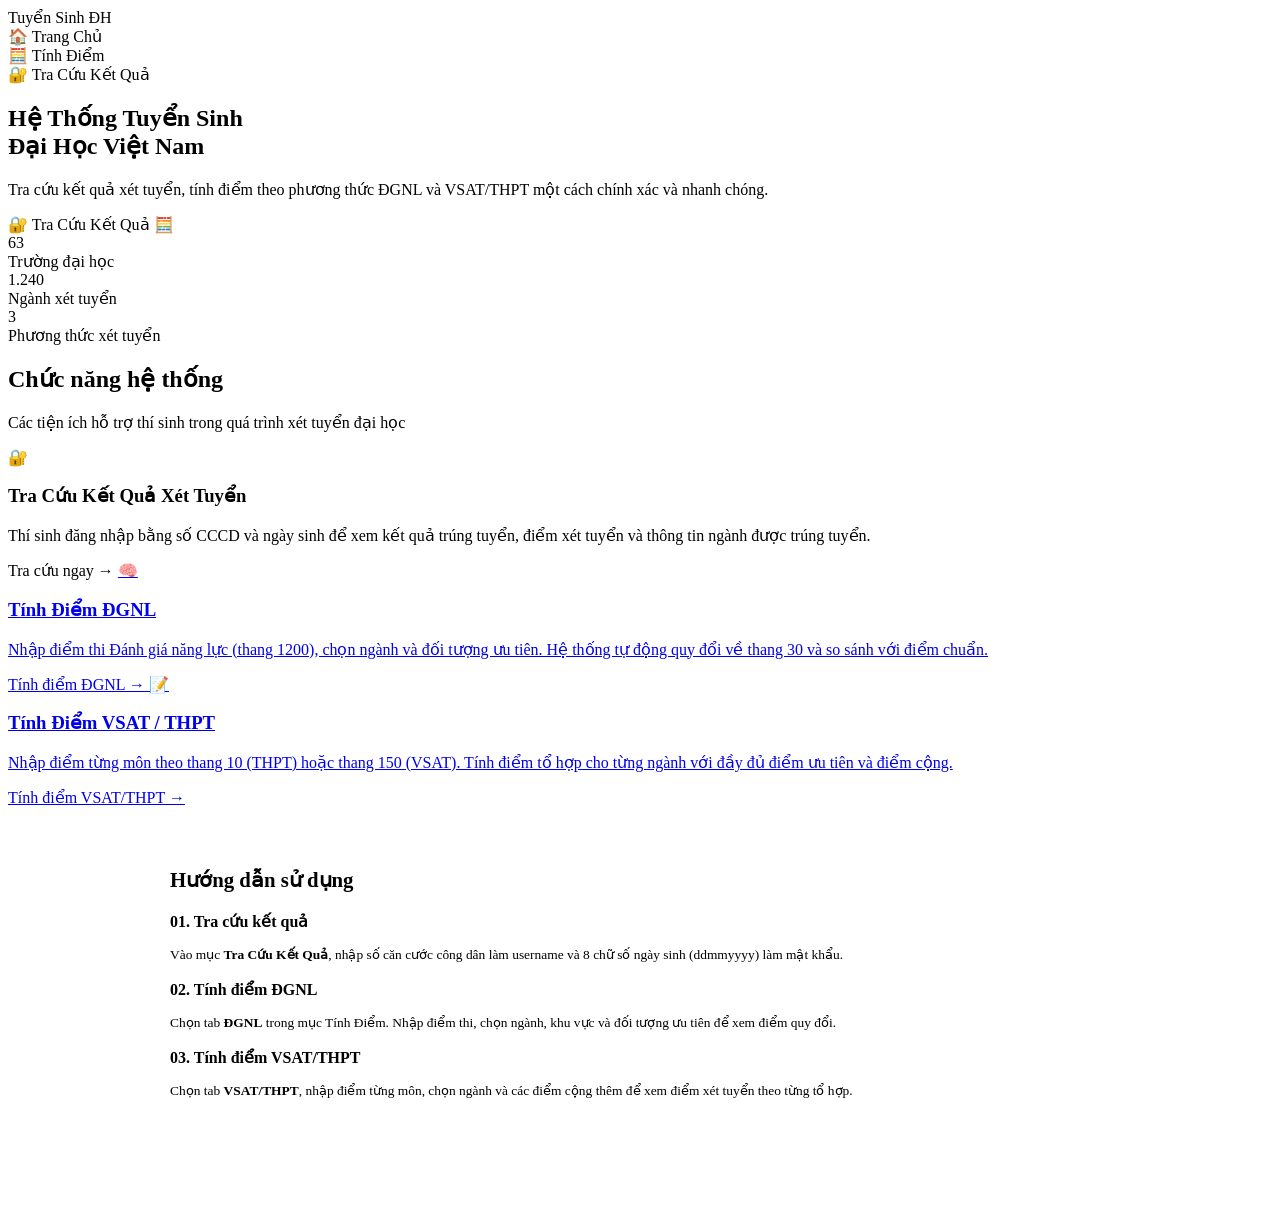
<file: web/target/classes/templates/index.html>
<!DOCTYPE html>
<html lang="vi" xmlns:th="http://www.w3.org/1999/xhtml">
<head>
  <meta charset="UTF-8">
  <meta name="viewport" content="width=device-width, initial-scale=1.0">
  <title>Tuyển Sinh Đại Học – Trang Chủ</title>

  <!-- CSS -->
  <link rel="stylesheet" th:href="@{/css/base.css}">
  <link rel="stylesheet" th:href="@{/css/navbar.css}">
  <link rel="stylesheet" th:href="@{/css/home.css}">
</head>
<body>

<!-- ══════════ NAVBAR ══════════ -->
<nav class="main-nav">
  <div class="nav-inner">
    <a class="nav-logo" th:href="@{/}">Tuyển Sinh <span>ĐH</span></a>
    <div class="nav-tabs">
      <a class="nav-tab active" th:href="@{/}">🏠 Trang Chủ</a>
      <div class="nav-divider"></div>
      <a class="nav-tab" th:href="@{/tinh-diem}">🧮 Tính Điểm</a>
      <div class="nav-divider"></div>
      <a class="nav-tab" th:href="@{/tra-cuu}">🔐 Tra Cứu Kết Quả</a>
    </div>
  </div>
</nav>

<!-- ══════════ HERO ══════════ -->
<section class="hero">
  <div class="hero-inner">
    <h1>Hệ Thống <span>Tuyển Sinh</span><br>Đại Học Việt Nam</h1>
    <p>
      Tra cứu kết quả xét tuyển, tính điểm theo phương thức ĐGNL và VSAT/THPT
      một cách chính xác và nhanh chóng.
    </p>
    <div class="hero-actions">
      <a th:href="@{/tra-cuu}" class="btn btn-primary btn-lg">
        🔐 Tra Cứu Kết Quả
      </a>
      <a th:href="@{/tinh-diem}" class="btn btn-ghost btn-lg"
         style="color:#fff;border-color:rgba(255,255,255,.4)">
        🧮 Tính Điểm Xét Tuyển
      </a>
    </div>
  </div>
</section>

<!-- ══════════ STATS ══════════ -->
<section class="stats-row">
  <div class="stats-inner">
    <div class="stat-item">
      <span class="sv">63</span>
      <div class="sl">Trường đại học</div>
    </div>
    <div class="stat-item">
      <span class="sv">1.240</span>
      <div class="sl">Ngành xét tuyển</div>
    </div>
    <div class="stat-item">
      <span class="sv">3</span>
      <div class="sl">Phương thức xét tuyển</div>
    </div>
  </div>
</section>

<!-- ══════════ FEATURES ══════════ -->
<section class="features">
  <div class="page-header">
    <h2 class="features-title">Chức năng hệ thống</h2>
    <p class="features-sub">
      Các tiện ích hỗ trợ thí sinh trong quá trình xét tuyển đại học
    </p>
  </div>

  <div class="features-grid">

    <!-- Card 1 -->
    <a th:href="@{/tra-cuu}" class="feature-card">
      <span class="fc-icon">🔐</span>
      <h3>Tra Cứu Kết Quả Xét Tuyển</h3>
      <p>
        Thí sinh đăng nhập bằng số CCCD và ngày sinh để xem kết quả
        trúng tuyển, điểm xét tuyển và thông tin ngành được trúng tuyển.
      </p>
      <span class="fc-link">Tra cứu ngay →</span>
    </a>

    <!-- Card 2 -->
    <a href="tinh-diem.html?tab=dgnl" class="feature-card">
      <span class="fc-icon">🧠</span>
      <h3>Tính Điểm ĐGNL</h3>
      <p>
        Nhập điểm thi Đánh giá năng lực (thang 1200), chọn ngành và
        đối tượng ưu tiên. Hệ thống tự động quy đổi về thang 30 và
        so sánh với điểm chuẩn.
      </p>
      <span class="fc-link">Tính điểm ĐGNL →</span>
    </a>

    <!-- Card 3 -->
    <a href="tinh-diem.html?tab=vsat" class="feature-card">
      <span class="fc-icon">📝</span>
      <h3>Tính Điểm VSAT / THPT</h3>
      <p>
        Nhập điểm từng môn theo thang 10 (THPT) hoặc thang 150 (VSAT).
        Tính điểm tổ hợp cho từng ngành với đầy đủ điểm ưu tiên và
        điểm cộng.
      </p>
      <span class="fc-link">Tính điểm VSAT/THPT →</span>
    </a>

  </div>
</section>

<!-- ══════════ HƯỚNG DẪN ══════════ -->
<section style="background:#fff; border-top:1px solid var(--gray-border); padding:2.5rem 1.5rem">
  <div style="max-width:940px;margin:0 auto">
    <h3 style="font-family:'DM Serif Display',serif;font-size:1.3rem;color:var(--navy);margin-bottom:1.25rem">
      Hướng dẫn sử dụng
    </h3>
    <div class="g3">
      <div>
        <div style="font-weight:700;color:var(--blue);margin-bottom:.4rem">
          01. Tra cứu kết quả
        </div>
        <p style="font-size:.84rem;color:var(--muted);line-height:1.65">
          Vào mục <strong>Tra Cứu Kết Quả</strong>, nhập số căn cước công dân
          làm username và 8 chữ số ngày sinh (ddmmyyyy) làm mật khẩu.
        </p>
      </div>
      <div>
        <div style="font-weight:700;color:var(--teal);margin-bottom:.4rem">
          02. Tính điểm ĐGNL
        </div>
        <p style="font-size:.84rem;color:var(--muted);line-height:1.65">
          Chọn tab <strong>ĐGNL</strong> trong mục Tính Điểm. Nhập điểm thi,
          chọn ngành, khu vực và đối tượng ưu tiên để xem điểm quy đổi.
        </p>
      </div>
      <div>
        <div style="font-weight:700;color:var(--green);margin-bottom:.4rem">
          03. Tính điểm VSAT/THPT
        </div>
        <p style="font-size:.84rem;color:var(--muted);line-height:1.65">
          Chọn tab <strong>VSAT/THPT</strong>, nhập điểm từng môn, chọn ngành
          và các điểm cộng thêm để xem điểm xét tuyển theo từng tổ hợp.
        </p>
      </div>
    </div>
  </div>
</section>

<!-- Footer -->
<footer style="background:var(--navy);color:rgba(255,255,255,.5);text-align:center;
               padding:1.25rem;font-size:.8rem">
  © 2024 Hệ thống Tuyển Sinh Đại Học &nbsp;|&nbsp;
  Dữ liệu mang tính tham khảo
</footer>

</body>
</html>
</file>
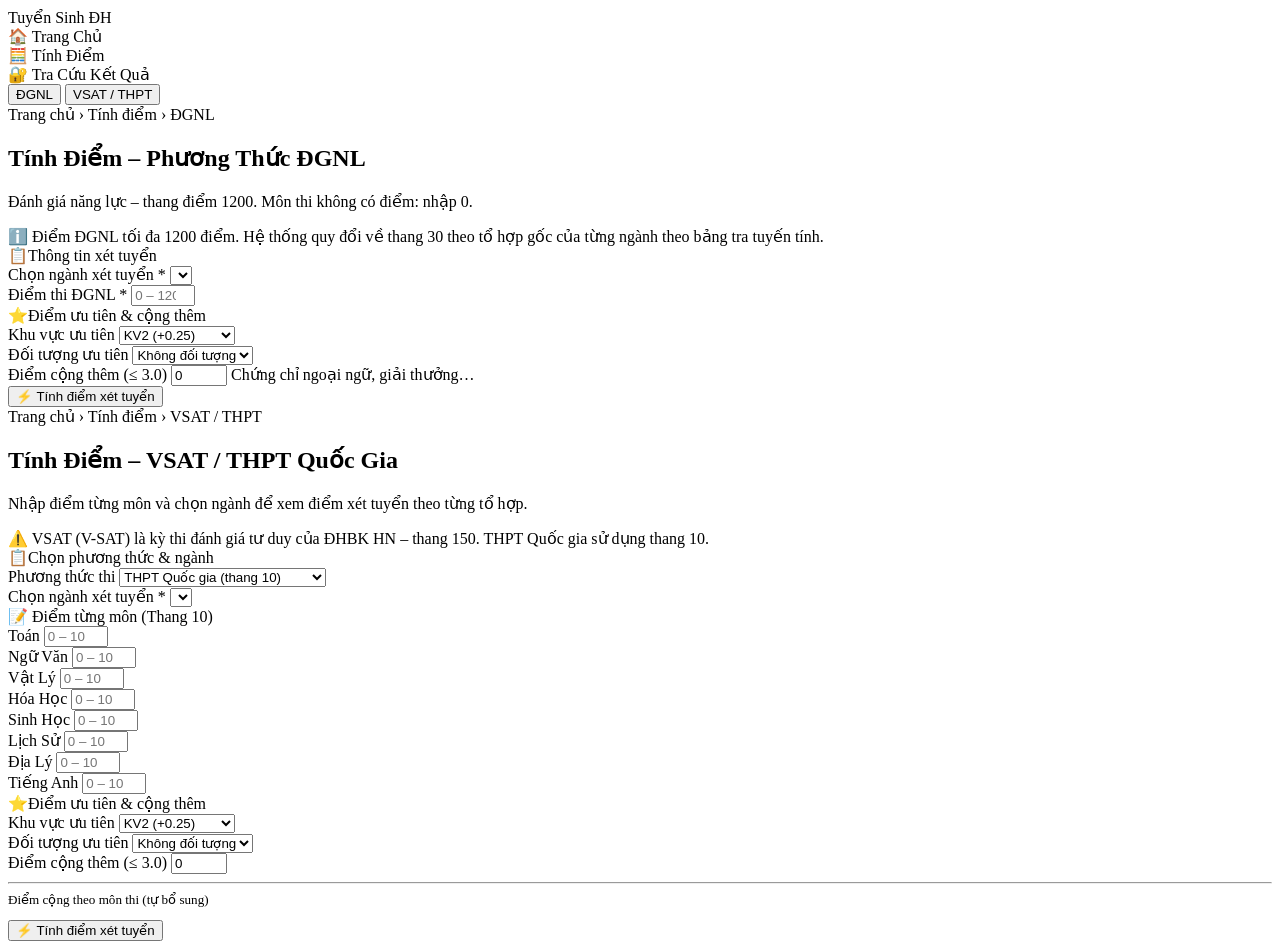
<file: web/target/classes/templates/tinh-diem.html>
<!DOCTYPE html>
<html lang="vi" xmlns:th="http://www.w3.org/1999/xhtml">
<head>
  <meta charset="UTF-8">
  <meta name="viewport" content="width=device-width, initial-scale=1.0">
  <title>Tính Điểm Xét Tuyển – Tuyển Sinh ĐH</title>

  <!-- CSS -->
  <link rel="stylesheet" th:href="@{/css/base.css}">
  <link rel="stylesheet" th:href="@{/css/navbar.css}">
  <link rel="stylesheet" th:href="@{/css/home.css}">
</head>
<body>

<!-- ══════════ NAVBAR ══════════ -->
<nav class="main-nav">
  <div class="nav-inner">
    <a class="nav-logo" th:href="@{/}">Tuyển Sinh <span>ĐH</span></a>
    <div class="nav-tabs">
      <a class="nav-tab" th:href="@{/}">🏠 Trang Chủ</a>
      <div class="nav-divider"></div>
      <a class="nav-tab active" th:href="@{/tinh-diem}">🧮 Tính Điểm</a>
      <div class="nav-divider"></div>
      <a class="nav-tab" th:href="@{/tra-cuu}">🔐 Tra Cứu Kết Quả</a>
    </div>
    <!-- Sub-tabs -->
    <div class="nav-sub">
      <button class="nav-sub-tab active" id="sub-btn-dgnl"
              onclick="switchTab('dgnl')">ĐGNL</button>
      <button class="nav-sub-tab" id="sub-btn-vsat"
              onclick="switchTab('vsat')">VSAT / THPT</button>
    </div>
  </div>
</nav>

<!-- ══════════ PANEL: ĐGNL ══════════ -->
<div id="panel-dgnl" class="calc-panel active">
  <div class="container">

    <!-- Breadcrumb -->
    <nav class="breadcrumb">
      <a th:href="@{/}">Trang chủ</a>
      <span class="sep">›</span>
      <a th:href="@{/tinh-diem}">Tính điểm</a>
      <span class="sep">›</span>
      <span>ĐGNL</span>
    </nav>

    <div class="page-header">
      <h2>Tính Điểm – Phương Thức ĐGNL</h2>
      <p>Đánh giá năng lực – thang điểm 1200. Môn thi không có điểm: nhập 0.</p>
    </div>

    <div class="alert alert-info">
      ℹ️ Điểm ĐGNL tối đa 1200 điểm. Hệ thống quy đổi về thang 30
      theo tổ hợp gốc của từng ngành theo bảng tra tuyến tính.
    </div>

    <!-- Thông tin xét tuyển -->
    <div class="card">
      <div class="card-title">
        <span class="ico ico-blue">📋</span>Thông tin xét tuyển
      </div>
      <div class="g2">
        <div class="field">
          <label>Chọn ngành xét tuyển <span class="req">*</span></label>
          <select id="dgnl-nganh" onchange="dgnlCalc()">
            <!-- populated by JS -->
          </select>
        </div>
        <div class="field">
          <label>Điểm thi ĐGNL <span class="req">*</span></label>
          <input type="number" id="dgnl-diem"
                 placeholder="0 – 1200" min="0" max="1200"
                 oninput="dgnlCalc()">
        </div>
      </div>
    </div>

    <!-- Ưu tiên & điểm cộng -->
    <div class="card">
      <div class="card-title">
        <span class="ico ico-teal">⭐</span>Điểm ưu tiên &amp; cộng thêm
      </div>
      <div class="g3">
        <div class="field">
          <label>Khu vực ưu tiên</label>
          <select id="dgnl-kvut" onchange="dgnlCalc()">
            <option value="0.75">KV1 (+0.75)</option>
            <option value="0.5" >KV2-NT (+0.50)</option>
            <option value="0.25" selected>KV2 (+0.25)</option>
            <option value="0"  >KV3 (không)</option>
          </select>
        </div>
        <div class="field">
          <label>Đối tượng ưu tiên</label>
          <select id="dgnl-dtut" onchange="dgnlCalc()">
            <option value="0" selected>Không đối tượng</option>
            <option value="2">ĐT 1 (+2.0)</option>
            <option value="1">ĐT 2 (+1.0)</option>
            <option value="0.5">ĐT 3 (+0.5)</option>
          </select>
        </div>
        <div class="field">
          <label>Điểm cộng thêm (≤ 3.0)</label>
          <input type="number" id="dgnl-cong"
                 placeholder="VD: 2.0" min="0" max="3" step="0.5" value="0"
                 oninput="dgnlCalc()">
          <span class="hint">Chứng chỉ ngoại ngữ, giải thưởng…</span>
        </div>
      </div>
    </div>

    <button class="btn btn-primary btn-block"
            onclick="dgnlCalc(true)">
      ⚡ Tính điểm xét tuyển
    </button>

    <!-- Kết quả -->
    <div id="dgnl-result-area" class="result-area" style="display:none"></div>

  </div>
</div><!-- /panel-dgnl -->


<!-- ══════════ PANEL: VSAT / THPT ══════════ -->
<div id="panel-vsat" class="calc-panel">
  <div class="container">

    <!-- Breadcrumb -->
    <nav class="breadcrumb">
      <a th:href="@{/}">Trang chủ</a>
      <span class="sep">›</span>
      <a th:href="@{/tinh-diem}">Tính điểm</a>
      <span class="sep">›</span>
      <span>VSAT / THPT</span>
    </nav>

    <div class="page-header">
      <h2>Tính Điểm – VSAT / THPT Quốc Gia</h2>
      <p>Nhập điểm từng môn và chọn ngành để xem điểm xét tuyển theo từng tổ hợp.</p>
    </div>

    <div class="info-note">
      ⚠️ VSAT (V-SAT) là kỳ thi đánh giá tư duy của ĐHBK HN – thang 150.
      THPT Quốc gia sử dụng thang 10.
    </div>

    <!-- Phương thức & ngành -->
    <div class="card">
      <div class="card-title">
        <span class="ico ico-blue">📋</span>Chọn phương thức &amp; ngành
      </div>
      <div class="g2">
        <div class="field">
          <label>Phương thức thi</label>
          <select id="vsat-method" onchange="vsatMethodChange()">
            <option value="thpt">THPT Quốc gia (thang 10)</option>
            <option value="vsat">V-SAT – ĐHBK HN (thang 150)</option>
          </select>
        </div>
        <div class="field">
          <label>Chọn ngành xét tuyển <span class="req">*</span></label>
          <select id="vsat-nganh" onchange="vsatCalc()">
            <!-- populated by JS -->
          </select>
        </div>
      </div>
    </div>

    <!-- Điểm từng môn -->
    <div class="card" id="card-mon">
      <div class="card-title">
        <span class="ico ico-teal">📝</span>
        Điểm từng môn
        <span id="thang-label">(Thang 10)</span>
      </div>
      <div class="g4">
        <div class="field">
          <label>Toán</label>
          <input type="number" id="m-toan" placeholder="0 – 10"
                 min="0" max="10" step="0.1" oninput="vsatCalc()">
        </div>
        <div class="field">
          <label>Ngữ Văn</label>
          <input type="number" id="m-van" placeholder="0 – 10"
                 min="0" max="10" step="0.1" oninput="vsatCalc()">
        </div>
        <div class="field">
          <label>Vật Lý</label>
          <input type="number" id="m-ly" placeholder="0 – 10"
                 min="0" max="10" step="0.1" oninput="vsatCalc()">
        </div>
        <div class="field">
          <label>Hóa Học</label>
          <input type="number" id="m-hoa" placeholder="0 – 10"
                 min="0" max="10" step="0.1" oninput="vsatCalc()">
        </div>
        <div class="field">
          <label>Sinh Học</label>
          <input type="number" id="m-sinh" placeholder="0 – 10"
                 min="0" max="10" step="0.1" oninput="vsatCalc()">
        </div>
        <div class="field">
          <label>Lịch Sử</label>
          <input type="number" id="m-su" placeholder="0 – 10"
                 min="0" max="10" step="0.1" oninput="vsatCalc()">
        </div>
        <div class="field">
          <label>Địa Lý</label>
          <input type="number" id="m-dia" placeholder="0 – 10"
                 min="0" max="10" step="0.1" oninput="vsatCalc()">
        </div>
        <div class="field">
          <label>Tiếng Anh</label>
          <input type="number" id="m-anh" placeholder="0 – 10"
                 min="0" max="10" step="0.1" oninput="vsatCalc()">
        </div>
      </div>

      <!-- Tiếng Anh quy đổi (VSAT / chứng chỉ) -->
      <div id="anh-qd-wrap" style="display:none; margin-top:.75rem">
        <div class="field" style="max-width:300px">
          <label>Điểm Tiếng Anh quy đổi (thay thế)</label>
          <input type="number" id="m-anh-qd"
                 placeholder="VD: 9.0" min="0" max="10" step="0.1"
                 oninput="vsatCalc()">
          <span class="hint">
            IELTS / TOEFL quy đổi sang thang 10 – ghi đè điểm thi Tiếng Anh
          </span>
        </div>
      </div>
    </div>

    <!-- Ưu tiên & điểm cộng -->
    <div class="card">
      <div class="card-title">
        <span class="ico ico-green">⭐</span>Điểm ưu tiên &amp; cộng thêm
      </div>
      <div class="g3">
        <div class="field">
          <label>Khu vực ưu tiên</label>
          <select id="vsat-kvut" onchange="vsatCalc()">
            <option value="0.75">KV1 (+0.75)</option>
            <option value="0.5" >KV2-NT (+0.50)</option>
            <option value="0.25" selected>KV2 (+0.25)</option>
            <option value="0"  >KV3 (không)</option>
          </select>
        </div>
        <div class="field">
          <label>Đối tượng ưu tiên</label>
          <select id="vsat-dtut" onchange="vsatCalc()">
            <option value="0" selected>Không đối tượng</option>
            <option value="2">ĐT 1 (+2.0)</option>
            <option value="1">ĐT 2 (+1.0)</option>
            <option value="0.5">ĐT 3 (+0.5)</option>
          </select>
        </div>
        <div class="field">
          <label>Điểm cộng thêm (≤ 3.0)</label>
          <input type="number" id="vsat-cong"
                 placeholder="VD: 1.5" min="0" max="3" step="0.5" value="0"
                 oninput="vsatCalc()">
        </div>
      </div>

      <hr class="divider">

      <!-- Điểm cộng theo môn -->
      <div class="card-title" style="font-size:.82rem;margin-bottom:.75rem">
        Điểm cộng theo môn thi (tự bổ sung)
      </div>
      <div class="g4" id="bonus-fields">
        <!-- populated by buildBonusFields() in calc-vsat.js -->
      </div>
    </div>

    <button class="btn btn-teal btn-block"
            onclick="vsatCalc(true)">
      ⚡ Tính điểm xét tuyển
    </button>

    <!-- Kết quả -->
    <div id="vsat-result-area" class="result-area" style="display:none"></div>

  </div>
</div><!-- /panel-vsat -->


<!-- ══════════ SCRIPTS ══════════ -->
<script th:src="@{/js/data.js}"></script>
<script th:src="@{/js/calc-dgnl.js}"></script>
<script th:src="@{/js/calc-vsat.js}"></script>
<script>
/* ── Tab switching ── */
function switchTab(tab) {
  ['dgnl', 'vsat'].forEach(t => {
    document.getElementById('panel-' + t).classList.toggle('active', t === tab);
    document.getElementById('sub-btn-' + t).classList.toggle('active', t === tab);
  });
}

/* ── Init on load ── */
document.addEventListener('DOMContentLoaded', () => {
  /* Populate selects */
  populateNganhSelect('dgnl-nganh');
  populateNganhSelect('vsat-nganh');

  /* Bonus fields (VSAT/THPT) */
  buildBonusFields();

  /* Read ?tab= param to auto-switch */
  const params = new URLSearchParams(window.location.search);
  const tab = params.get('tab');
  if (tab === 'vsat') switchTab('vsat');
});
</script>

</body>
</html>
</file>
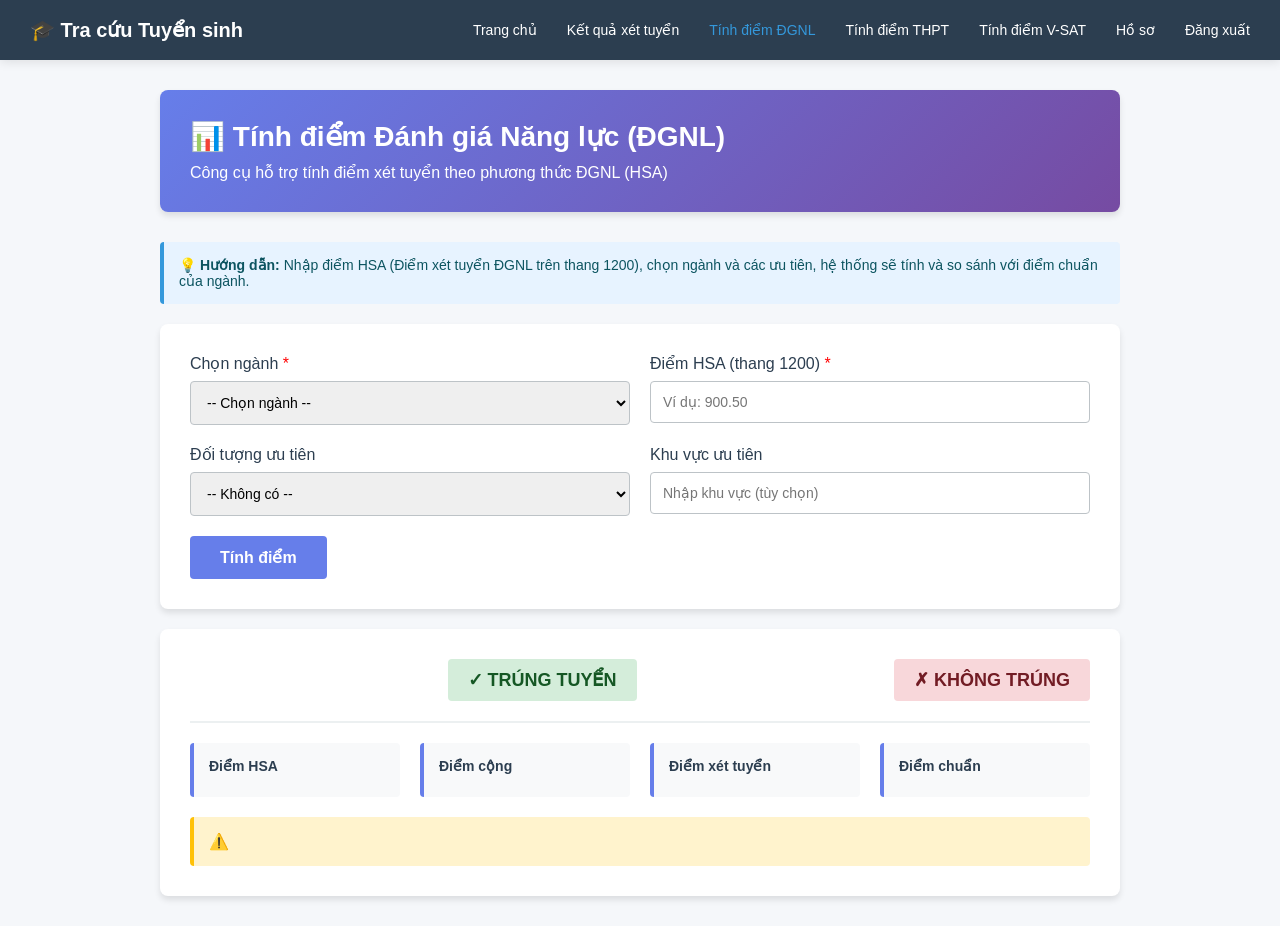
<file: web/src/main/resources/templates/calc-dgnl.html>
<!doctype html>
<html xmlns:th="http://www.thymeleaf.org" lang="vi">
  <head>
    <meta charset="UTF-8" />
    <meta name="viewport" content="width=device-width, initial-scale=1.0" />
    <title>Tính điểm ĐGNL - Tra cứu Tuyển sinh</title>
    <style>
      * {
        margin: 0;
        padding: 0;
        box-sizing: border-box;
      }

      body {
        font-family: "Segoe UI", Tahoma, Geneva, Verdana, sans-serif;
        background: #f5f7fa;
      }

      nav {
        background-color: #2c3e50;
        padding: 0 30px;
        display: flex;
        justify-content: space-between;
        align-items: center;
        height: 60px;
        box-shadow: 0 2px 10px rgba(0, 0, 0, 0.1);
      }

      nav .logo {
        color: white;
        font-size: 20px;
        font-weight: bold;
      }

      nav ul {
        list-style: none;
        display: flex;
        gap: 30px;
      }

      nav a {
        color: white;
        text-decoration: none;
        font-size: 14px;
        transition: color 0.3s;
      }

      nav a:hover {
        color: #3498db;
      }

      .container {
        max-width: 1000px;
        margin: 30px auto;
        padding: 0 20px;
      }

      .page-header {
        background: linear-gradient(135deg, #667eea 0%, #764ba2 100%);
        color: white;
        padding: 30px;
        border-radius: 8px;
        margin-bottom: 30px;
        box-shadow: 0 4px 6px rgba(0, 0, 0, 0.1);
      }

      .page-header h1 {
        font-size: 28px;
        margin-bottom: 10px;
      }

      .form-card {
        background: white;
        padding: 30px;
        border-radius: 8px;
        box-shadow: 0 4px 6px rgba(0, 0, 0, 0.1);
        margin-bottom: 20px;
      }

      .form-group {
        margin-bottom: 20px;
      }

      label {
        display: block;
        margin-bottom: 8px;
        color: #2c3e50;
        font-weight: 500;
      }

      input,
      select {
        width: 100%;
        padding: 12px;
        border: 1px solid #bdc3c7;
        border-radius: 4px;
        font-size: 14px;
      }

      input:focus,
      select:focus {
        outline: none;
        border-color: #667eea;
        box-shadow: 0 0 0 3px rgba(102, 126, 234, 0.1);
      }

      .form-grid {
        display: grid;
        grid-template-columns: 1fr 1fr;
        gap: 20px;
      }

      .btn {
        padding: 12px 30px;
        background-color: #667eea;
        color: white;
        border: none;
        border-radius: 4px;
        font-size: 16px;
        font-weight: bold;
        cursor: pointer;
        transition: background-color 0.3s;
      }

      .btn:hover {
        background-color: #5568d3;
      }

      .result-card {
        background: white;
        padding: 30px;
        border-radius: 8px;
        box-shadow: 0 4px 6px rgba(0, 0, 0, 0.1);
        margin-top: 20px;
      }

      .result-header {
        display: flex;
        justify-content: space-between;
        align-items: center;
        margin-bottom: 20px;
        padding-bottom: 20px;
        border-bottom: 2px solid #ecf0f1;
      }

      .result-header h2 {
        color: #2c3e50;
        font-size: 20px;
      }

      .result-status {
        font-size: 18px;
        font-weight: bold;
        padding: 10px 20px;
        border-radius: 4px;
      }

      .status-pass {
        background-color: #d4edda;
        color: #155724;
      }

      .status-fail {
        background-color: #f8d7da;
        color: #721c24;
      }

      .result-grid {
        display: grid;
        grid-template-columns: repeat(auto-fit, minmax(200px, 1fr));
        gap: 20px;
      }

      .result-item {
        padding: 15px;
        background: #f8f9fa;
        border-left: 4px solid #667eea;
        border-radius: 4px;
      }

      .result-item strong {
        display: block;
        color: #2c3e50;
        margin-bottom: 8px;
        font-size: 14px;
      }

      .result-item .value {
        font-size: 24px;
        color: #667eea;
        font-weight: bold;
      }

      .info-box {
        background-color: #e7f3ff;
        border-left: 4px solid #3498db;
        padding: 15px;
        border-radius: 4px;
        margin-bottom: 20px;
        color: #0c5460;
        font-size: 14px;
      }
    </style>
  </head>
  <body>
    <nav>
      <div class="logo">🎓 Tra cứu Tuyển sinh</div>
      <ul>
        <li><a th:href="@{/home}">Trang chủ</a></li>
        <li><a th:href="@{/result}">Kết quả xét tuyển</a></li>
        <li><a href="#" style="color: #3498db">Tính điểm ĐGNL</a></li>
        <li><a th:href="@{/diem/calc-thpt}">Tính điểm THPT</a></li>
        <li><a th:href="@{/diem/calc-vsat}">Tính điểm V-SAT</a></li>
        <li><a th:href="@{/home/profile}">Hồ sơ</a></li>
        <li><a th:href="@{/logout}">Đăng xuất</a></li>
      </ul>
    </nav>

    <div class="container">
      <div class="page-header">
        <h1>📊 Tính điểm Đánh giá Năng lực (ĐGNL)</h1>
        <p>Công cụ hỗ trợ tính điểm xét tuyển theo phương thức ĐGNL (HSA)</p>
      </div>

      <div class="info-box">
        💡 <strong>Hướng dẫn:</strong> Nhập điểm HSA (Điểm xét tuyển ĐGNL trên
        thang 1200), chọn ngành và các ưu tiên, hệ thống sẽ tính và so sánh với
        điểm chuẩn của ngành.
      </div>

      <form th:action="@{/diem/calc-dgnl}" method="post" class="form-card">
        <div class="form-grid">
          <div class="form-group">
            <label for="maNganh"
              >Chọn ngành <span style="color: red">*</span></label
            >
            <select id="maNganh" name="maNganh" required>
              <option value="">-- Chọn ngành --</option>
              <option
                th:each="nganh : ${nganhs}"
                th:value="${nganh.maNganh}"
                th:text="${nganh.maNganh} + ' - ' + ${nganh.tenNganh}"
              ></option>
            </select>
          </div>

          <div class="form-group">
            <label for="diemHSA"
              >Điểm HSA (thang 1200) <span style="color: red">*</span></label
            >
            <input
              type="number"
              id="diemHSA"
              name="diemHSA"
              min="0"
              max="1200"
              step="0.01"
              required
              placeholder="Ví dụ: 900.50"
            />
          </div>
        </div>

        <div class="form-grid">
          <div class="form-group">
            <label for="doiTuong">Đối tượng ưu tiên</label>
            <select id="doiTuong" name="doiTuong">
              <option value="">-- Không có --</option>
              <option value="KV1">Khu vực 1</option>
              <option value="KV2">Khu vực 2</option>
              <option value="KV3">Khu vực 3</option>
            </select>
          </div>

          <div class="form-group">
            <label for="khuVuc">Khu vực ưu tiên</label>
            <input
              type="text"
              id="khuVuc"
              name="khuVuc"
              placeholder="Nhập khu vực (tùy chọn)"
            />
          </div>
        </div>

        <button type="submit" class="btn">Tính điểm</button>
      </form>

      <div th:if="${result}" class="result-card">
        <div class="result-header">
          <div>
            <h2 th:text="${result.tenNganh}"></h2>
            <p
              style="color: #7f8c8d; margin-top: 5px"
              th:text="'Mã ngành: ' + ${result.maNganh}"
            ></p>
          </div>
          <div
            th:if="${result.ketQua == 'Đạt'}"
            class="result-status status-pass"
          >
            ✓ TRÚNG TUYỂN
          </div>
          <div
            th:if="${result.ketQua == 'Không đạt'}"
            class="result-status status-fail"
          >
            ✗ KHÔNG TRÚNG
          </div>
        </div>

        <div class="result-grid">
          <div class="result-item">
            <strong>Điểm HSA</strong>
            <div
              class="value"
              th:text="${#numbers.formatDecimal(result.diemVsat, 1, 2)}"
            ></div>
          </div>

          <div class="result-item">
            <strong>Điểm cộng</strong>
            <div class="value" th:text="'0.00'"></div>
          </div>

          <div class="result-item">
            <strong>Điểm xét tuyển</strong>
            <div
              class="value"
              th:text="${#numbers.formatDecimal(result.diemXetTuyen, 1, 2)}"
            ></div>
          </div>

          <div class="result-item">
            <strong>Điểm chuẩn</strong>
            <div
              class="value"
              th:text="${#numbers.formatDecimal(result.diemChuanNganh, 1, 2)}"
            ></div>
          </div>
        </div>

        <div
          th:if="${result.ghiChu}"
          style="
            margin-top: 20px;
            padding: 15px;
            background: #fff3cd;
            border-left: 4px solid #ffc107;
            border-radius: 4px;
            color: #856404;
          "
        >
          ⚠️ <span th:text="${result.ghiChu}"></span>
        </div>
      </div>
    </div>
  </body>
</html>
</file>
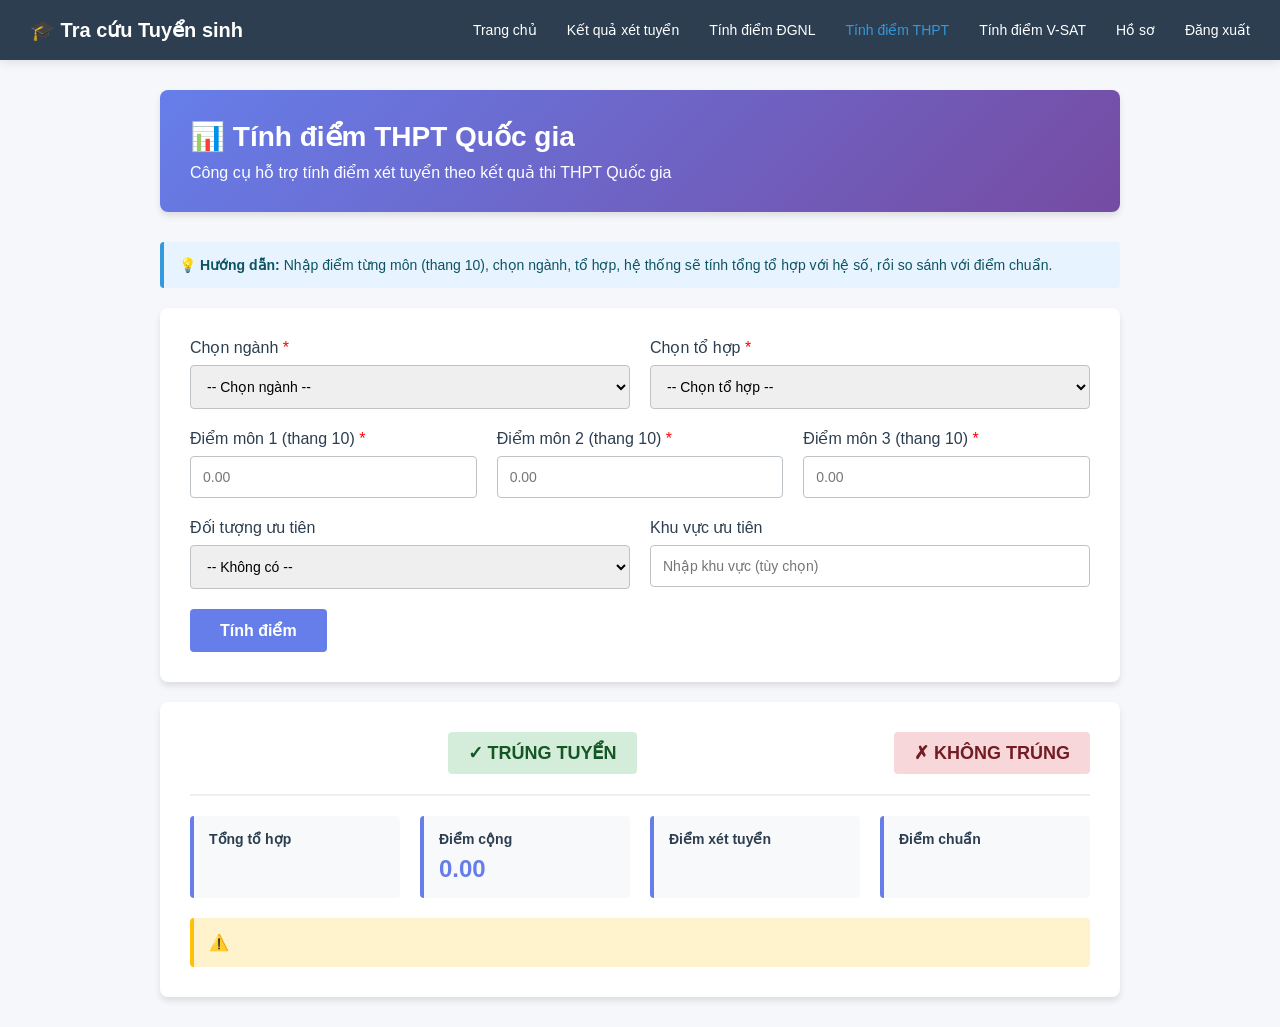
<file: web/src/main/resources/templates/calc-thpt.html>
<!doctype html>
<html xmlns:th="http://www.thymeleaf.org" lang="vi">
  <head>
    <meta charset="UTF-8" />
    <meta name="viewport" content="width=device-width, initial-scale=1.0" />
    <title>Tính điểm THPT - Tra cứu Tuyển sinh</title>
    <style>
      * {
        margin: 0;
        padding: 0;
        box-sizing: border-box;
      }

      body {
        font-family: "Segoe UI", Tahoma, Geneva, Verdana, sans-serif;
        background: #f5f7fa;
      }

      nav {
        background-color: #2c3e50;
        padding: 0 30px;
        display: flex;
        justify-content: space-between;
        align-items: center;
        height: 60px;
        box-shadow: 0 2px 10px rgba(0, 0, 0, 0.1);
      }

      nav .logo {
        color: white;
        font-size: 20px;
        font-weight: bold;
      }

      nav ul {
        list-style: none;
        display: flex;
        gap: 30px;
      }

      nav a {
        color: white;
        text-decoration: none;
        font-size: 14px;
        transition: color 0.3s;
      }

      nav a:hover {
        color: #3498db;
      }

      .container {
        max-width: 1000px;
        margin: 30px auto;
        padding: 0 20px;
      }

      .page-header {
        background: linear-gradient(135deg, #667eea 0%, #764ba2 100%);
        color: white;
        padding: 30px;
        border-radius: 8px;
        margin-bottom: 30px;
        box-shadow: 0 4px 6px rgba(0, 0, 0, 0.1);
      }

      .page-header h1 {
        font-size: 28px;
        margin-bottom: 10px;
      }

      .form-card {
        background: white;
        padding: 30px;
        border-radius: 8px;
        box-shadow: 0 4px 6px rgba(0, 0, 0, 0.1);
        margin-bottom: 20px;
      }

      .form-group {
        margin-bottom: 20px;
      }

      label {
        display: block;
        margin-bottom: 8px;
        color: #2c3e50;
        font-weight: 500;
      }

      input,
      select {
        width: 100%;
        padding: 12px;
        border: 1px solid #bdc3c7;
        border-radius: 4px;
        font-size: 14px;
      }

      input:focus,
      select:focus {
        outline: none;
        border-color: #667eea;
        box-shadow: 0 0 0 3px rgba(102, 126, 234, 0.1);
      }

      .form-grid {
        display: grid;
        grid-template-columns: 1fr 1fr;
        gap: 20px;
      }

      .form-grid-3 {
        display: grid;
        grid-template-columns: 1fr 1fr 1fr;
        gap: 20px;
      }

      .btn {
        padding: 12px 30px;
        background-color: #667eea;
        color: white;
        border: none;
        border-radius: 4px;
        font-size: 16px;
        font-weight: bold;
        cursor: pointer;
        transition: background-color 0.3s;
      }

      .btn:hover {
        background-color: #5568d3;
      }

      .result-card {
        background: white;
        padding: 30px;
        border-radius: 8px;
        box-shadow: 0 4px 6px rgba(0, 0, 0, 0.1);
        margin-top: 20px;
      }

      .result-header {
        display: flex;
        justify-content: space-between;
        align-items: center;
        margin-bottom: 20px;
        padding-bottom: 20px;
        border-bottom: 2px solid #ecf0f1;
      }

      .result-header h2 {
        color: #2c3e50;
        font-size: 20px;
      }

      .result-status {
        font-size: 18px;
        font-weight: bold;
        padding: 10px 20px;
        border-radius: 4px;
      }

      .status-pass {
        background-color: #d4edda;
        color: #155724;
      }

      .status-fail {
        background-color: #f8d7da;
        color: #721c24;
      }

      .result-grid {
        display: grid;
        grid-template-columns: repeat(auto-fit, minmax(200px, 1fr));
        gap: 20px;
      }

      .result-item {
        padding: 15px;
        background: #f8f9fa;
        border-left: 4px solid #667eea;
        border-radius: 4px;
      }

      .result-item strong {
        display: block;
        color: #2c3e50;
        margin-bottom: 8px;
        font-size: 14px;
      }

      .result-item .value {
        font-size: 24px;
        color: #667eea;
        font-weight: bold;
      }

      .info-box {
        background-color: #e7f3ff;
        border-left: 4px solid #3498db;
        padding: 15px;
        border-radius: 4px;
        margin-bottom: 20px;
        color: #0c5460;
        font-size: 14px;
      }
    </style>
  </head>
  <body>
    <nav>
      <div class="logo">🎓 Tra cứu Tuyển sinh</div>
      <ul>
        <li><a th:href="@{/home}">Trang chủ</a></li>
        <li><a th:href="@{/result}">Kết quả xét tuyển</a></li>
        <li><a th:href="@{/diem/calc-dgnl}">Tính điểm ĐGNL</a></li>
        <li><a href="#" style="color: #3498db">Tính điểm THPT</a></li>
        <li><a th:href="@{/diem/calc-vsat}">Tính điểm V-SAT</a></li>
        <li><a th:href="@{/home/profile}">Hồ sơ</a></li>
        <li><a th:href="@{/logout}">Đăng xuất</a></li>
      </ul>
    </nav>

    <div class="container">
      <div class="page-header">
        <h1>📊 Tính điểm THPT Quốc gia</h1>
        <p>Công cụ hỗ trợ tính điểm xét tuyển theo kết quả thi THPT Quốc gia</p>
      </div>

      <div class="info-box">
        💡 <strong>Hướng dẫn:</strong> Nhập điểm từng môn (thang 10), chọn
        ngành, tổ hợp, hệ thống sẽ tính tổng tổ hợp với hệ số, rồi so sánh với
        điểm chuẩn.
      </div>

      <form th:action="@{/diem/calc-thpt}" method="post" class="form-card">
        <div class="form-grid">
          <div class="form-group">
            <label for="maNganh"
              >Chọn ngành <span style="color: red">*</span></label
            >
            <select id="maNganh" name="maNganh" required>
              <option value="">-- Chọn ngành --</option>
              <option
                th:each="nganh : ${nganhs}"
                th:value="${nganh.maNganh}"
                th:text="${nganh.maNganh} + ' - ' + ${nganh.tenNganh}"
              ></option>
            </select>
          </div>

          <div class="form-group">
            <label for="maToHop"
              >Chọn tổ hợp <span style="color: red">*</span></label
            >
            <select id="maToHop" name="maToHop" required>
              <option value="">-- Chọn tổ hợp --</option>
              <option
                th:each="toHop : ${toHops}"
                th:value="${toHop.maToHop}"
                th:text="${toHop.maToHop} + ' - ' + ${toHop.tenToHop}"
              ></option>
            </select>
          </div>
        </div>

        <div class="form-grid-3">
          <div class="form-group">
            <label for="diemMon1"
              >Điểm môn 1 (thang 10) <span style="color: red">*</span></label
            >
            <input
              type="number"
              id="diemMon1"
              name="diemMon1"
              min="0"
              max="10"
              step="0.01"
              required
              placeholder="0.00"
            />
          </div>

          <div class="form-group">
            <label for="diemMon2"
              >Điểm môn 2 (thang 10) <span style="color: red">*</span></label
            >
            <input
              type="number"
              id="diemMon2"
              name="diemMon2"
              min="0"
              max="10"
              step="0.01"
              required
              placeholder="0.00"
            />
          </div>

          <div class="form-group">
            <label for="diemMon3"
              >Điểm môn 3 (thang 10) <span style="color: red">*</span></label
            >
            <input
              type="number"
              id="diemMon3"
              name="diemMon3"
              min="0"
              max="10"
              step="0.01"
              required
              placeholder="0.00"
            />
          </div>
        </div>

        <div class="form-grid">
          <div class="form-group">
            <label for="doiTuong">Đối tượng ưu tiên</label>
            <select id="doiTuong" name="doiTuong">
              <option value="">-- Không có --</option>
              <option value="KV1">Khu vực 1</option>
              <option value="KV2">Khu vực 2</option>
              <option value="KV3">Khu vực 3</option>
            </select>
          </div>

          <div class="form-group">
            <label for="khuVuc">Khu vực ưu tiên</label>
            <input
              type="text"
              id="khuVuc"
              name="khuVuc"
              placeholder="Nhập khu vực (tùy chọn)"
            />
          </div>
        </div>

        <button type="submit" class="btn">Tính điểm</button>
      </form>

      <div th:if="${result}" class="result-card">
        <div class="result-header">
          <div>
            <h2 th:text="${result.tenNganh}"></h2>
            <p
              style="color: #7f8c8d; margin-top: 5px"
              th:text="'Tổ hợp: ' + ${result.tenToHop}"
            ></p>
          </div>
          <div
            th:if="${result.ketQua == 'Đạt'}"
            class="result-status status-pass"
          >
            ✓ TRÚNG TUYỂN
          </div>
          <div
            th:if="${result.ketQua == 'Không đạt'}"
            class="result-status status-fail"
          >
            ✗ KHÔNG TRÚNG
          </div>
        </div>

        <div class="result-grid">
          <div class="result-item">
            <strong>Tổng tổ hợp</strong>
            <div
              class="value"
              th:text="${#numbers.formatDecimal(result.diemTongToHop, 1, 2)}"
            ></div>
          </div>

          <div class="result-item">
            <strong>Điểm cộng</strong>
            <div class="value">0.00</div>
          </div>

          <div class="result-item">
            <strong>Điểm xét tuyển</strong>
            <div
              class="value"
              th:text="${#numbers.formatDecimal(result.diemXetTuyen, 1, 2)}"
            ></div>
          </div>

          <div class="result-item">
            <strong>Điểm chuẩn</strong>
            <div
              class="value"
              th:text="${#numbers.formatDecimal(result.diemChuanNganh, 1, 2)}"
            ></div>
          </div>
        </div>

        <div
          th:if="${result.ghiChu}"
          style="
            margin-top: 20px;
            padding: 15px;
            background: #fff3cd;
            border-left: 4px solid #ffc107;
            border-radius: 4px;
            color: #856404;
          "
        >
          ⚠️ <span th:text="${result.ghiChu}"></span>
        </div>
      </div>
    </div>
  </body>
</html>
</file>
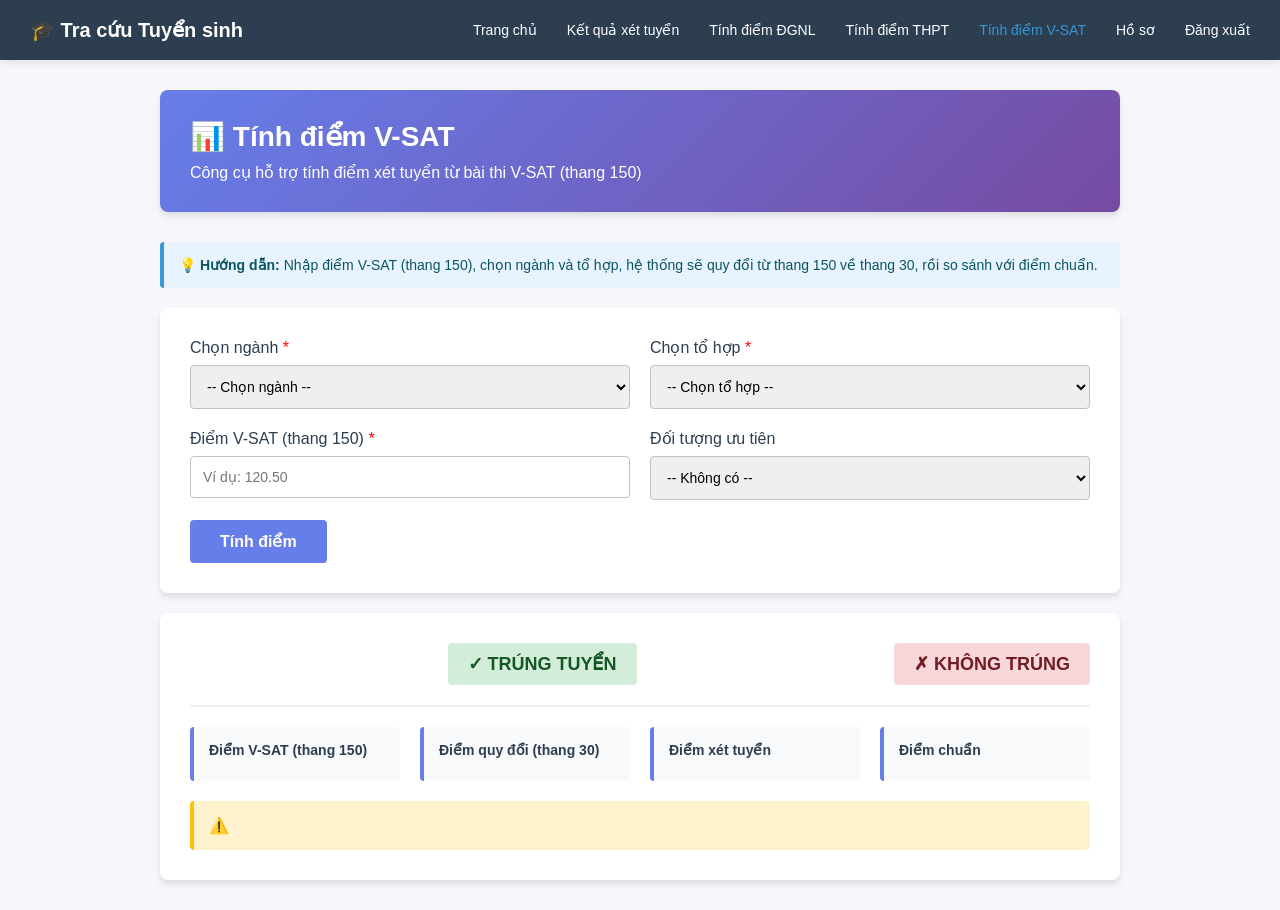
<file: web/src/main/resources/templates/calc-vsat.html>
<!doctype html>
<html xmlns:th="http://www.thymeleaf.org" lang="vi">
  <head>
    <meta charset="UTF-8" />
    <meta name="viewport" content="width=device-width, initial-scale=1.0" />
    <title>Tính điểm V-SAT - Tra cứu Tuyển sinh</title>
    <style>
      * {
        margin: 0;
        padding: 0;
        box-sizing: border-box;
      }

      body {
        font-family: "Segoe UI", Tahoma, Geneva, Verdana, sans-serif;
        background: #f5f7fa;
      }

      nav {
        background-color: #2c3e50;
        padding: 0 30px;
        display: flex;
        justify-content: space-between;
        align-items: center;
        height: 60px;
        box-shadow: 0 2px 10px rgba(0, 0, 0, 0.1);
      }

      nav .logo {
        color: white;
        font-size: 20px;
        font-weight: bold;
      }

      nav ul {
        list-style: none;
        display: flex;
        gap: 30px;
      }

      nav a {
        color: white;
        text-decoration: none;
        font-size: 14px;
        transition: color 0.3s;
      }

      nav a:hover {
        color: #3498db;
      }

      .container {
        max-width: 1000px;
        margin: 30px auto;
        padding: 0 20px;
      }

      .page-header {
        background: linear-gradient(135deg, #667eea 0%, #764ba2 100%);
        color: white;
        padding: 30px;
        border-radius: 8px;
        margin-bottom: 30px;
        box-shadow: 0 4px 6px rgba(0, 0, 0, 0.1);
      }

      .page-header h1 {
        font-size: 28px;
        margin-bottom: 10px;
      }

      .form-card {
        background: white;
        padding: 30px;
        border-radius: 8px;
        box-shadow: 0 4px 6px rgba(0, 0, 0, 0.1);
        margin-bottom: 20px;
      }

      .form-group {
        margin-bottom: 20px;
      }

      label {
        display: block;
        margin-bottom: 8px;
        color: #2c3e50;
        font-weight: 500;
      }

      input,
      select {
        width: 100%;
        padding: 12px;
        border: 1px solid #bdc3c7;
        border-radius: 4px;
        font-size: 14px;
      }

      input:focus,
      select:focus {
        outline: none;
        border-color: #667eea;
        box-shadow: 0 0 0 3px rgba(102, 126, 234, 0.1);
      }

      .form-grid {
        display: grid;
        grid-template-columns: 1fr 1fr;
        gap: 20px;
      }

      .btn {
        padding: 12px 30px;
        background-color: #667eea;
        color: white;
        border: none;
        border-radius: 4px;
        font-size: 16px;
        font-weight: bold;
        cursor: pointer;
        transition: background-color 0.3s;
      }

      .btn:hover {
        background-color: #5568d3;
      }

      .result-card {
        background: white;
        padding: 30px;
        border-radius: 8px;
        box-shadow: 0 4px 6px rgba(0, 0, 0, 0.1);
        margin-top: 20px;
      }

      .result-header {
        display: flex;
        justify-content: space-between;
        align-items: center;
        margin-bottom: 20px;
        padding-bottom: 20px;
        border-bottom: 2px solid #ecf0f1;
      }

      .result-header h2 {
        color: #2c3e50;
        font-size: 20px;
      }

      .result-status {
        font-size: 18px;
        font-weight: bold;
        padding: 10px 20px;
        border-radius: 4px;
      }

      .status-pass {
        background-color: #d4edda;
        color: #155724;
      }

      .status-fail {
        background-color: #f8d7da;
        color: #721c24;
      }

      .result-grid {
        display: grid;
        grid-template-columns: repeat(auto-fit, minmax(200px, 1fr));
        gap: 20px;
      }

      .result-item {
        padding: 15px;
        background: #f8f9fa;
        border-left: 4px solid #667eea;
        border-radius: 4px;
      }

      .result-item strong {
        display: block;
        color: #2c3e50;
        margin-bottom: 8px;
        font-size: 14px;
      }

      .result-item .value {
        font-size: 24px;
        color: #667eea;
        font-weight: bold;
      }

      .info-box {
        background-color: #e7f3ff;
        border-left: 4px solid #3498db;
        padding: 15px;
        border-radius: 4px;
        margin-bottom: 20px;
        color: #0c5460;
        font-size: 14px;
      }
    </style>
  </head>
  <body>
    <nav>
      <div class="logo">🎓 Tra cứu Tuyển sinh</div>
      <ul>
        <li><a th:href="@{/home}">Trang chủ</a></li>
        <li><a th:href="@{/result}">Kết quả xét tuyển</a></li>
        <li><a th:href="@{/diem/calc-dgnl}">Tính điểm ĐGNL</a></li>
        <li><a th:href="@{/diem/calc-thpt}">Tính điểm THPT</a></li>
        <li><a href="#" style="color: #3498db">Tính điểm V-SAT</a></li>
        <li><a th:href="@{/home/profile}">Hồ sơ</a></li>
        <li><a th:href="@{/logout}">Đăng xuất</a></li>
      </ul>
    </nav>

    <div class="container">
      <div class="page-header">
        <h1>📊 Tính điểm V-SAT</h1>
        <p>Công cụ hỗ trợ tính điểm xét tuyển từ bài thi V-SAT (thang 150)</p>
      </div>

      <div class="info-box">
        💡 <strong>Hướng dẫn:</strong> Nhập điểm V-SAT (thang 150), chọn ngành
        và tổ hợp, hệ thống sẽ quy đổi từ thang 150 về thang 30, rồi so sánh với
        điểm chuẩn.
      </div>

      <form th:action="@{/diem/calc-vsat}" method="post" class="form-card">
        <div class="form-grid">
          <div class="form-group">
            <label for="maNganh"
              >Chọn ngành <span style="color: red">*</span></label
            >
            <select id="maNganh" name="maNganh" required>
              <option value="">-- Chọn ngành --</option>
              <option
                th:each="nganh : ${nganhs}"
                th:value="${nganh.maNganh}"
                th:text="${nganh.maNganh} + ' - ' + ${nganh.tenNganh}"
              ></option>
            </select>
          </div>

          <div class="form-group">
            <label for="maToHop"
              >Chọn tổ hợp <span style="color: red">*</span></label
            >
            <select id="maToHop" name="maToHop" required>
              <option value="">-- Chọn tổ hợp --</option>
              <option
                th:each="toHop : ${toHops}"
                th:value="${toHop.maToHop}"
                th:text="${toHop.maToHop} + ' - ' + ${toHop.tenToHop}"
              ></option>
            </select>
          </div>
        </div>

        <div class="form-grid">
          <div class="form-group">
            <label for="diemVsat"
              >Điểm V-SAT (thang 150) <span style="color: red">*</span></label
            >
            <input
              type="number"
              id="diemVsat"
              name="diemVsat"
              min="0"
              max="150"
              step="0.01"
              required
              placeholder="Ví dụ: 120.50"
            />
          </div>

          <div class="form-group">
            <label for="doiTuong">Đối tượng ưu tiên</label>
            <select id="doiTuong" name="doiTuong">
              <option value="">-- Không có --</option>
              <option value="KV1">Khu vực 1</option>
              <option value="KV2">Khu vực 2</option>
              <option value="KV3">Khu vực 3</option>
            </select>
          </div>
        </div>

        <button type="submit" class="btn">Tính điểm</button>
      </form>

      <div th:if="${result}" class="result-card">
        <div class="result-header">
          <div>
            <h2 th:text="${result.tenNganh}"></h2>
            <p
              style="color: #7f8c8d; margin-top: 5px"
              th:text="'Tổ hợp: ' + ${result.tenToHop}"
            ></p>
          </div>
          <div
            th:if="${result.ketQua == 'Đạt'}"
            class="result-status status-pass"
          >
            ✓ TRÚNG TUYỂN
          </div>
          <div
            th:if="${result.ketQua == 'Không đạt'}"
            class="result-status status-fail"
          >
            ✗ KHÔNG TRÚNG
          </div>
        </div>

        <div class="result-grid">
          <div class="result-item">
            <strong>Điểm V-SAT (thang 150)</strong>
            <div
              class="value"
              th:text="${#numbers.formatDecimal(result.diemVsat, 1, 2)}"
            ></div>
          </div>

          <div class="result-item">
            <strong>Điểm quy đổi (thang 30)</strong>
            <div
              class="value"
              th:text="${#numbers.formatDecimal(result.diemTongToHop, 1, 2)}"
            ></div>
          </div>

          <div class="result-item">
            <strong>Điểm xét tuyển</strong>
            <div
              class="value"
              th:text="${#numbers.formatDecimal(result.diemXetTuyen, 1, 2)}"
            ></div>
          </div>

          <div class="result-item">
            <strong>Điểm chuẩn</strong>
            <div
              class="value"
              th:text="${#numbers.formatDecimal(result.diemChuanNganh, 1, 2)}"
            ></div>
          </div>
        </div>

        <div
          th:if="${result.ghiChu}"
          style="
            margin-top: 20px;
            padding: 15px;
            background: #fff3cd;
            border-left: 4px solid #ffc107;
            border-radius: 4px;
            color: #856404;
          "
        >
          ⚠️ <span th:text="${result.ghiChu}"></span>
        </div>
      </div>
    </div>
  </body>
</html>
</file>
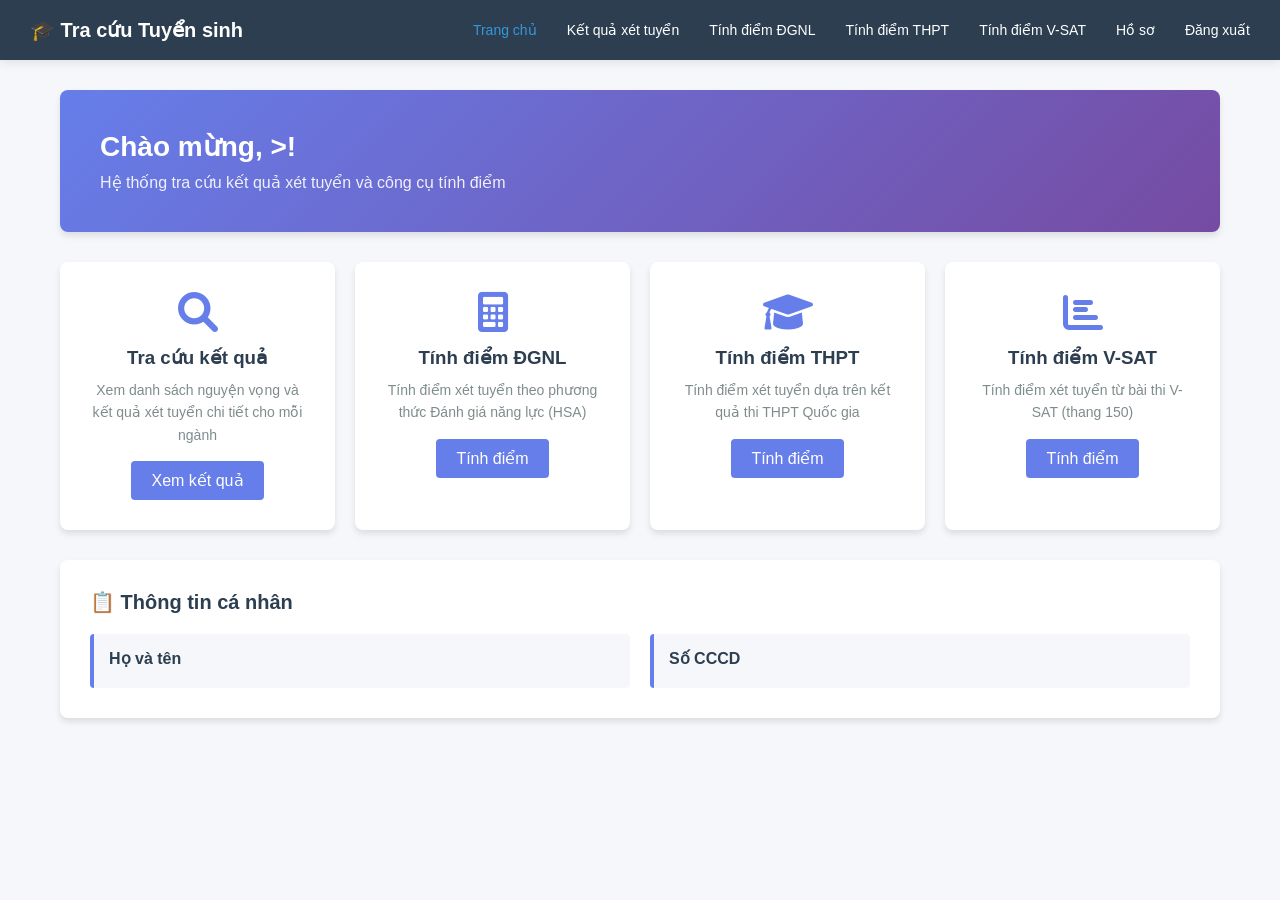
<file: web/src/main/resources/templates/home.html>
<!doctype html>
<html xmlns:th="http://www.thymeleaf.org" lang="vi">
  <head>
    <meta charset="UTF-8" />
    <meta name="viewport" content="width=device-width, initial-scale=1.0" />
    <title>Trang chủ - Tra cứu Tuyển sinh</title>
    <link
      rel="stylesheet"
      href="https://cdnjs.cloudflare.com/ajax/libs/font-awesome/6.0.0/css/all.min.css"
    />
    <style>
      * {
        margin: 0;
        padding: 0;
        box-sizing: border-box;
      }

      body {
        font-family: "Segoe UI", Tahoma, Geneva, Verdana, sans-serif;
        background: #f5f7fa;
      }

      nav {
        background-color: #2c3e50;
        padding: 0 30px;
        display: flex;
        justify-content: space-between;
        align-items: center;
        height: 60px;
        box-shadow: 0 2px 10px rgba(0, 0, 0, 0.1);
      }

      nav .logo {
        color: white;
        font-size: 20px;
        font-weight: bold;
      }

      nav ul {
        list-style: none;
        display: flex;
        gap: 30px;
      }

      nav a {
        color: white;
        text-decoration: none;
        font-size: 14px;
        transition: color 0.3s;
      }

      nav a:hover {
        color: #3498db;
      }

      .container {
        max-width: 1200px;
        margin: 30px auto;
        padding: 0 20px;
      }

      .welcome {
        background: linear-gradient(135deg, #667eea 0%, #764ba2 100%);
        color: white;
        padding: 40px;
        border-radius: 8px;
        margin-bottom: 30px;
        box-shadow: 0 4px 6px rgba(0, 0, 0, 0.1);
      }

      .welcome h1 {
        font-size: 28px;
        margin-bottom: 10px;
      }

      .welcome p {
        font-size: 16px;
        opacity: 0.9;
      }

      .features {
        display: grid;
        grid-template-columns: repeat(auto-fit, minmax(250px, 1fr));
        gap: 20px;
        margin-bottom: 30px;
      }

      .feature-card {
        background: white;
        padding: 30px;
        border-radius: 8px;
        box-shadow: 0 4px 6px rgba(0, 0, 0, 0.1);
        text-align: center;
        transition:
          transform 0.3s,
          box-shadow 0.3s;
        cursor: pointer;
      }

      .feature-card:hover {
        transform: translateY(-5px);
        box-shadow: 0 8px 15px rgba(0, 0, 0, 0.2);
      }

      .feature-card i {
        font-size: 40px;
        color: #667eea;
        margin-bottom: 15px;
      }

      .feature-card h3 {
        color: #2c3e50;
        margin-bottom: 10px;
      }

      .feature-card p {
        color: #7f8c8d;
        font-size: 14px;
        line-height: 1.6;
      }

      .feature-card a {
        display: inline-block;
        margin-top: 15px;
        padding: 10px 20px;
        background-color: #667eea;
        color: white;
        text-decoration: none;
        border-radius: 4px;
        transition: background-color 0.3s;
      }

      .feature-card a:hover {
        background-color: #5568d3;
      }

      .info-section {
        background: white;
        padding: 30px;
        border-radius: 8px;
        box-shadow: 0 4px 6px rgba(0, 0, 0, 0.1);
        margin-bottom: 30px;
      }

      .info-section h2 {
        color: #2c3e50;
        margin-bottom: 20px;
        font-size: 20px;
      }

      .info-grid {
        display: grid;
        grid-template-columns: 1fr 1fr;
        gap: 20px;
      }

      .info-item {
        padding: 15px;
        background: #f5f7fa;
        border-left: 4px solid #667eea;
        border-radius: 4px;
      }

      .info-item strong {
        color: #2c3e50;
        display: block;
        margin-bottom: 5px;
      }

      .info-item p {
        color: #7f8c8d;
        font-size: 14px;
      }
    </style>
  </head>
  <body>
    <nav>
      <div class="logo">🎓 Tra cứu Tuyển sinh</div>
      <ul>
        <li><a href="#" style="color: #3498db">Trang chủ</a></li>
        <li><a th:href="@{/result}">Kết quả xét tuyển</a></li>
        <li><a th:href="@{/diem/calc-dgnl}">Tính điểm ĐGNL</a></li>
        <li><a th:href="@{/diem/calc-thpt}">Tính điểm THPT</a></li>
        <li><a th:href="@{/diem/calc-vsat}">Tính điểm V-SAT</a></li>
        <li><a th:href="@{/home/profile}">Hồ sơ</a></li>
        <li><a th:href="@{/logout}">Đăng xuất</a></li>
      </ul>
    </nav>

    <div class="container">
      <div class="welcome">
        <h1>
          Chào mừng,
          <span th:text="${thiSinh.ho} + ' ' + ${thiSinh.ten}"></span>
          >!
        </h1>
        <p>Hệ thống tra cứu kết quả xét tuyển và công cụ tính điểm</p>
      </div>

      <div class="features">
        <div class="feature-card">
          <i class="fas fa-search"></i>
          <h3>Tra cứu kết quả</h3>
          <p>
            Xem danh sách nguyện vọng và kết quả xét tuyển chi tiết cho mỗi
            ngành
          </p>
          <a th:href="@{/result}">Xem kết quả</a>
        </div>

        <div class="feature-card">
          <i class="fas fa-calculator"></i>
          <h3>Tính điểm ĐGNL</h3>
          <p>Tính điểm xét tuyển theo phương thức Đánh giá năng lực (HSA)</p>
          <a th:href="@{/diem/calc-dgnl}">Tính điểm</a>
        </div>

        <div class="feature-card">
          <i class="fas fa-graduation-cap"></i>
          <h3>Tính điểm THPT</h3>
          <p>Tính điểm xét tuyển dựa trên kết quả thi THPT Quốc gia</p>
          <a th:href="@{/diem/calc-thpt}">Tính điểm</a>
        </div>

        <div class="feature-card">
          <i class="fas fa-chart-bar"></i>
          <h3>Tính điểm V-SAT</h3>
          <p>Tính điểm xét tuyển từ bài thi V-SAT (thang 150)</p>
          <a th:href="@{/diem/calc-vsat}">Tính điểm</a>
        </div>
      </div>

      <div class="info-section">
        <h2>📋 Thông tin cá nhân</h2>
        <div class="info-grid">
          <div class="info-item">
            <strong>Họ và tên</strong>
            <p th:text="${thiSinh.ho} + ' ' + ${thiSinh.ten}"></p>
          </div>
          <div class="info-item">
            <strong>Số CCCD</strong>
            <p th:text="${thiSinh.cccd}"></p>
          </div>
        </div>
      </div>
    </div>
  </body>
</html>
</file>
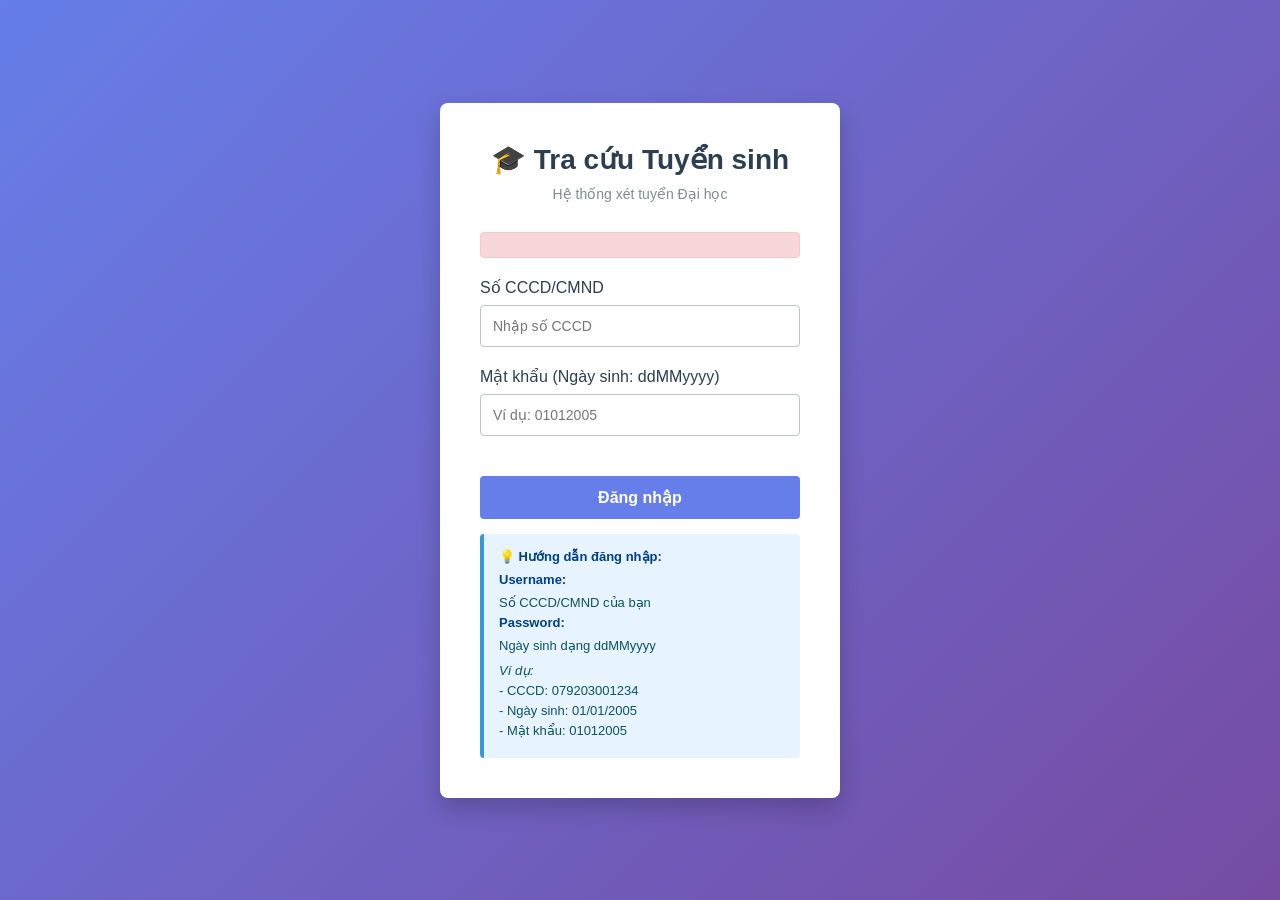
<file: web/src/main/resources/templates/login.html>
<!doctype html>
<html xmlns:th="http://www.thymeleaf.org" lang="vi">
  <head>
    <meta charset="UTF-8" />
    <meta name="viewport" content="width=device-width, initial-scale=1.0" />
    <title>Đăng nhập - Tra cứu Tuyển sinh</title>
    <style>
      * {
        margin: 0;
        padding: 0;
        box-sizing: border-box;
      }

      body {
        font-family: "Segoe UI", Tahoma, Geneva, Verdana, sans-serif;
        background: linear-gradient(135deg, #667eea 0%, #764ba2 100%);
        min-height: 100vh;
        display: flex;
        align-items: center;
        justify-content: center;
      }

      .login-container {
        background: white;
        border-radius: 8px;
        box-shadow: 0 10px 25px rgba(0, 0, 0, 0.2);
        padding: 40px;
        width: 100%;
        max-width: 400px;
      }

      .login-header {
        text-align: center;
        margin-bottom: 30px;
      }

      .login-header h1 {
        color: #2c3e50;
        font-size: 28px;
        margin-bottom: 10px;
      }

      .login-header p {
        color: #7f8c8d;
        font-size: 14px;
      }

      .form-group {
        margin-bottom: 20px;
      }

      label {
        display: block;
        margin-bottom: 8px;
        color: #2c3e50;
        font-weight: 500;
      }

      input {
        width: 100%;
        padding: 12px;
        border: 1px solid #bdc3c7;
        border-radius: 4px;
        font-size: 14px;
        transition: border-color 0.3s;
      }

      input:focus {
        outline: none;
        border-color: #667eea;
        box-shadow: 0 0 0 3px rgba(102, 126, 234, 0.1);
      }

      .btn-login {
        width: 100%;
        padding: 12px;
        background-color: #667eea;
        color: white;
        border: none;
        border-radius: 4px;
        font-size: 16px;
        font-weight: bold;
        cursor: pointer;
        transition: background-color 0.3s;
        margin-top: 20px;
      }

      .btn-login:hover {
        background-color: #5568d3;
      }

      .error-message {
        background-color: #f8d7da;
        color: #721c24;
        padding: 12px;
        border-radius: 4px;
        margin-bottom: 20px;
        font-size: 14px;
        border: 1px solid #f5c6cb;
      }

      .help-text {
        margin-top: 15px;
        padding: 15px;
        background-color: #e7f3ff;
        border-left: 4px solid #3498db;
        border-radius: 4px;
        font-size: 13px;
        color: #0c5460;
      }

      .help-text strong {
        display: block;
        margin-bottom: 8px;
        color: #004085;
      }

      .help-text p {
        margin: 5px 0;
      }
    </style>
  </head>
  <body>
    <div class="login-container">
      <div class="login-header">
        <h1>🎓 Tra cứu Tuyển sinh</h1>
        <p>Hệ thống xét tuyển Đại học</p>
      </div>

      <div th:if="${error}" class="error-message" th:text="${error}"></div>

      <form th:action="@{/authenticate}" method="post">
        <div class="form-group">
          <label for="cccd">Số CCCD/CMND</label>
          <input
            type="text"
            id="cccd"
            name="cccd"
            required
            placeholder="Nhập số CCCD"
            maxlength="20"
          />
        </div>

        <div class="form-group">
          <label for="password">Mật khẩu (Ngày sinh: ddMMyyyy)</label>
          <input
            type="password"
            id="password"
            name="password"
            required
            placeholder="Ví dụ: 01012005"
          />
        </div>

        <button type="submit" class="btn-login">Đăng nhập</button>
      </form>

      <div class="help-text">
        <strong>💡 Hướng dẫn đăng nhập:</strong>
        <p><strong>Username:</strong> Số CCCD/CMND của bạn</p>
        <p><strong>Password:</strong> Ngày sinh dạng ddMMyyyy</p>
        <p style="margin-top: 10px"><em>Ví dụ:</em></p>
        <p>- CCCD: 079203001234</p>
        <p>- Ngày sinh: 01/01/2005</p>
        <p>- Mật khẩu: 01012005</p>
      </div>
    </div>
  </body>
</html>
</file>
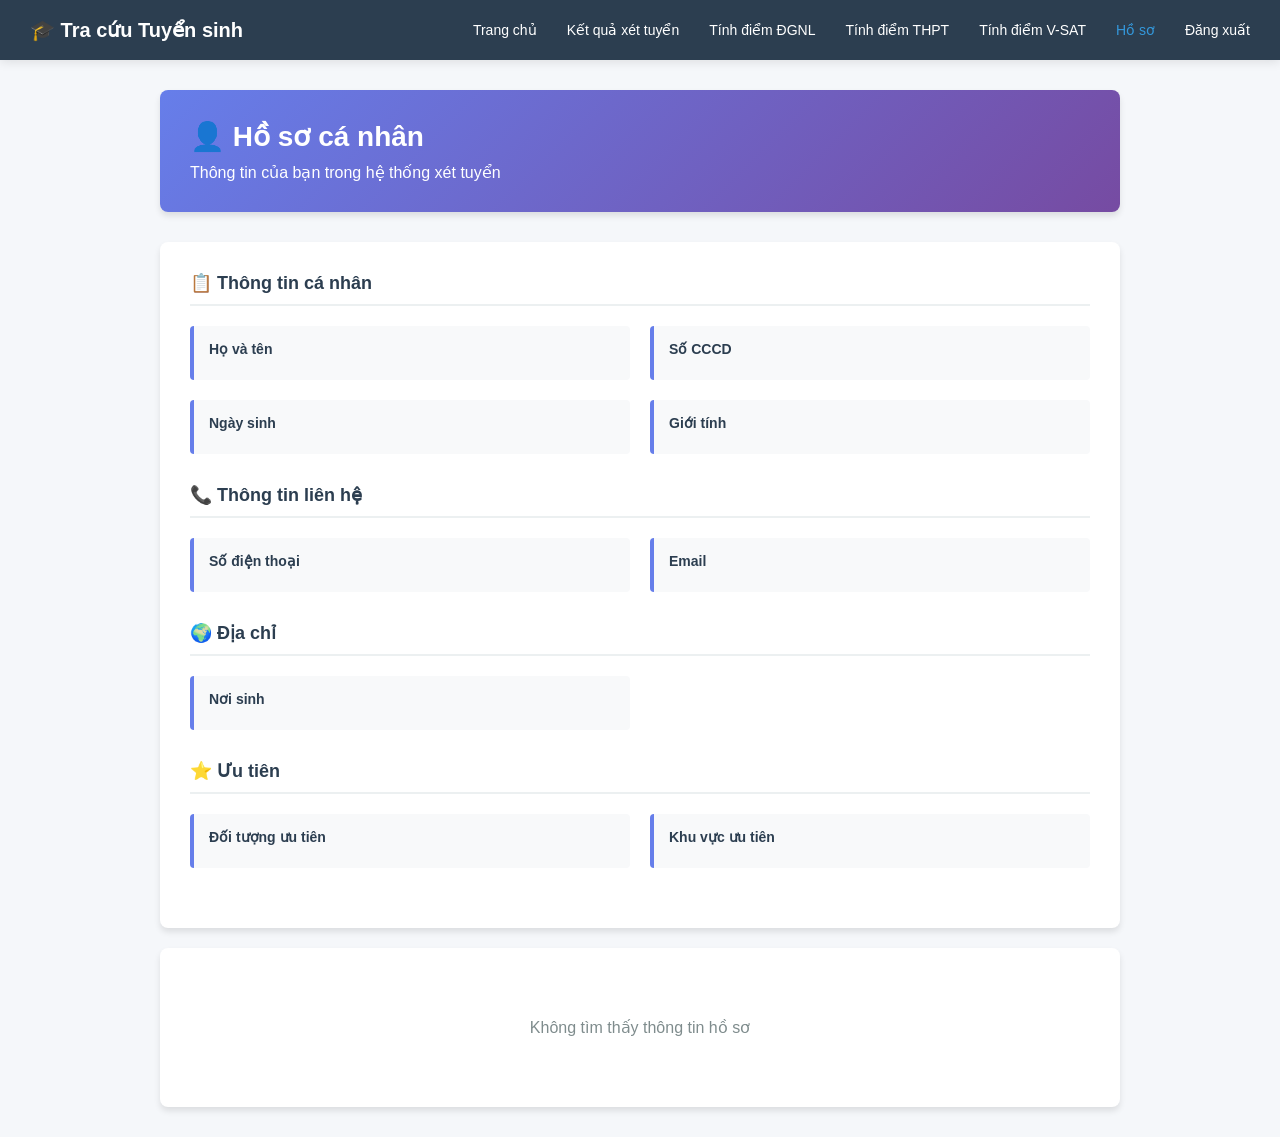
<file: web/src/main/resources/templates/profile.html>
<!doctype html>
<html xmlns:th="http://www.thymeleaf.org" lang="vi">
  <head>
    <meta charset="UTF-8" />
    <meta name="viewport" content="width=device-width, initial-scale=1.0" />
    <title>Hồ sơ cá nhân - Tra cứu Tuyển sinh</title>
    <style>
      * {
        margin: 0;
        padding: 0;
        box-sizing: border-box;
      }

      body {
        font-family: "Segoe UI", Tahoma, Geneva, Verdana, sans-serif;
        background: #f5f7fa;
      }

      nav {
        background-color: #2c3e50;
        padding: 0 30px;
        display: flex;
        justify-content: space-between;
        align-items: center;
        height: 60px;
        box-shadow: 0 2px 10px rgba(0, 0, 0, 0.1);
      }

      nav .logo {
        color: white;
        font-size: 20px;
        font-weight: bold;
      }

      nav ul {
        list-style: none;
        display: flex;
        gap: 30px;
      }

      nav a {
        color: white;
        text-decoration: none;
        font-size: 14px;
        transition: color 0.3s;
      }

      nav a:hover {
        color: #3498db;
      }

      .container {
        max-width: 1000px;
        margin: 30px auto;
        padding: 0 20px;
      }

      .page-header {
        background: linear-gradient(135deg, #667eea 0%, #764ba2 100%);
        color: white;
        padding: 30px;
        border-radius: 8px;
        margin-bottom: 30px;
        box-shadow: 0 4px 6px rgba(0, 0, 0, 0.1);
      }

      .page-header h1 {
        font-size: 28px;
        margin-bottom: 10px;
      }

      .profile-card {
        background: white;
        padding: 30px;
        border-radius: 8px;
        box-shadow: 0 4px 6px rgba(0, 0, 0, 0.1);
        margin-bottom: 20px;
      }

      .profile-section {
        margin-bottom: 30px;
      }

      .section-title {
        font-size: 18px;
        font-weight: bold;
        color: #2c3e50;
        margin-bottom: 20px;
        padding-bottom: 10px;
        border-bottom: 2px solid #ecf0f1;
      }

      .info-grid {
        display: grid;
        grid-template-columns: 1fr 1fr;
        gap: 20px;
      }

      .info-item {
        padding: 15px;
        background: #f8f9fa;
        border-left: 4px solid #667eea;
        border-radius: 4px;
      }

      .info-item strong {
        display: block;
        color: #2c3e50;
        margin-bottom: 8px;
        font-size: 14px;
      }

      .info-item p {
        color: #7f8c8d;
        font-size: 14px;
      }
    </style>
  </head>
  <body>
    <nav>
      <div class="logo">🎓 Tra cứu Tuyển sinh</div>
      <ul>
        <li><a th:href="@{/home}">Trang chủ</a></li>
        <li><a th:href="@{/result}">Kết quả xét tuyển</a></li>
        <li><a th:href="@{/diem/calc-dgnl}">Tính điểm ĐGNL</a></li>
        <li><a th:href="@{/diem/calc-thpt}">Tính điểm THPT</a></li>
        <li><a th:href="@{/diem/calc-vsat}">Tính điểm V-SAT</a></li>
        <li><a href="#" style="color: #3498db">Hồ sơ</a></li>
        <li><a th:href="@{/logout}">Đăng xuất</a></li>
      </ul>
    </nav>

    <div class="container">
      <div class="page-header">
        <h1>👤 Hồ sơ cá nhân</h1>
        <p>Thông tin của bạn trong hệ thống xét tuyển</p>
      </div>

      <div class="profile-card" th:if="${thiSinh}">
        <div class="profile-section">
          <div class="section-title">📋 Thông tin cá nhân</div>
          <div class="info-grid">
            <div class="info-item">
              <strong>Họ và tên</strong>
              <p th:text="${thiSinh.ho} + ' ' + ${thiSinh.ten}"></p>
            </div>
            <div class="info-item">
              <strong>Số CCCD</strong>
              <p th:text="${thiSinh.cccd}"></p>
            </div>
            <div class="info-item">
              <strong>Ngày sinh</strong>
              <p th:text="${thiSinh.ngaySinh}"></p>
            </div>
            <div class="info-item">
              <strong>Giới tính</strong>
              <p th:text="${thiSinh.gioiTinh}"></p>
            </div>
          </div>
        </div>

        <div class="profile-section">
          <div class="section-title">📞 Thông tin liên hệ</div>
          <div class="info-grid">
            <div class="info-item">
              <strong>Số điện thoại</strong>
              <p th:text="${thiSinh.dienThoai}"></p>
            </div>
            <div class="info-item">
              <strong>Email</strong>
              <p th:text="${thiSinh.email}"></p>
            </div>
          </div>
        </div>

        <div class="profile-section">
          <div class="section-title">🌍 Địa chỉ</div>
          <div class="info-grid">
            <div class="info-item">
              <strong>Nơi sinh</strong>
              <p th:text="${thiSinh.noiSinh}"></p>
            </div>
          </div>
        </div>

        <div class="profile-section">
          <div class="section-title">⭐ Ưu tiên</div>
          <div class="info-grid">
            <div class="info-item">
              <strong>Đối tượng ưu tiên</strong>
              <p th:text="${thiSinh.doiTuong} ?: 'Không có'"></p>
            </div>
            <div class="info-item">
              <strong>Khu vực ưu tiên</strong>
              <p th:text="${thiSinh.khuVuc} ?: 'Không có'"></p>
            </div>
          </div>
        </div>
      </div>

      <div class="profile-card" th:if="not ${thiSinh}">
        <p style="color: #7f8c8d; text-align: center; padding: 40px">
          Không tìm thấy thông tin hồ sơ
        </p>
      </div>
    </div>
  </body>
</html>
</file>
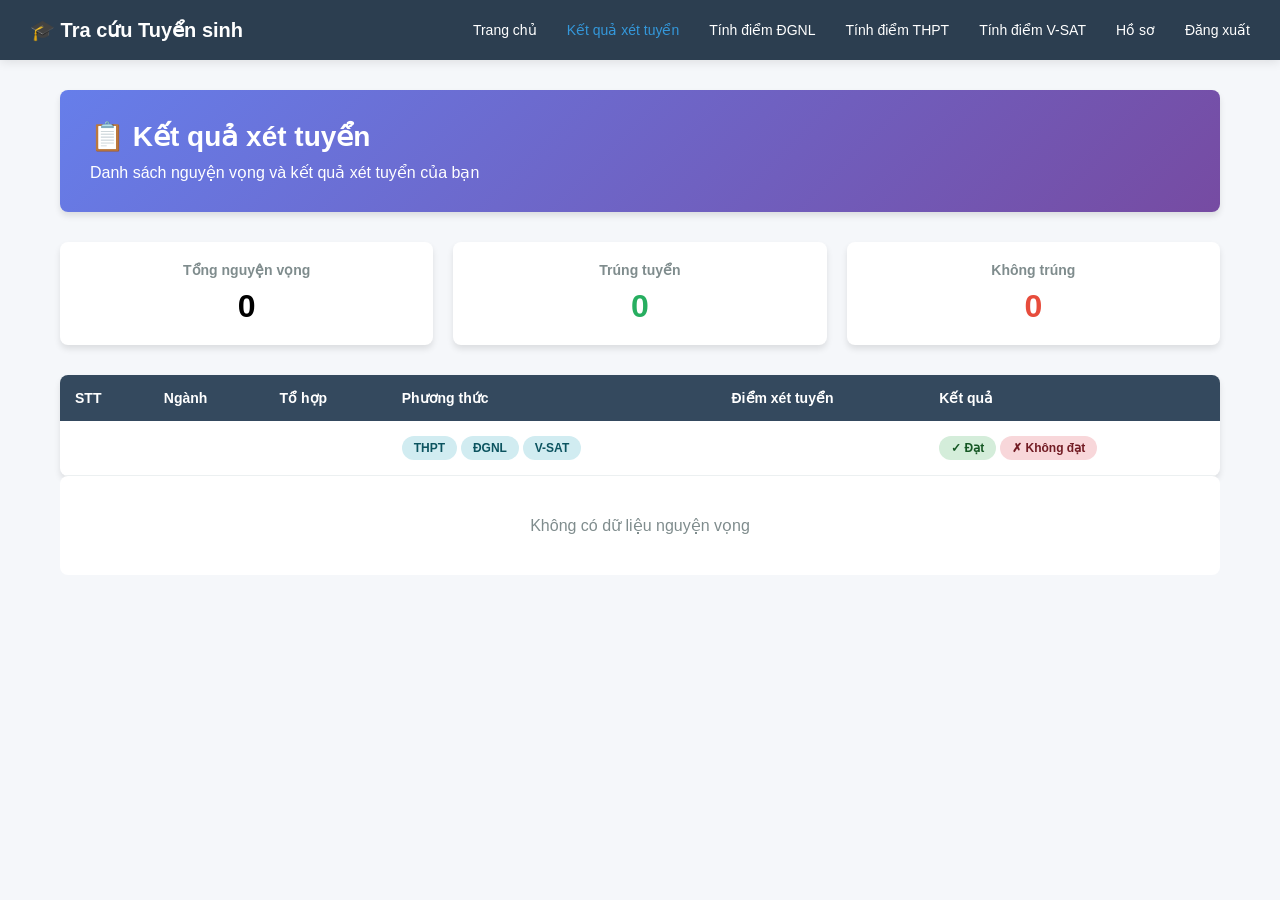
<file: web/src/main/resources/templates/result.html>
<!doctype html>
<html xmlns:th="http://www.thymeleaf.org" lang="vi">
  <head>
    <meta charset="UTF-8" />
    <meta name="viewport" content="width=device-width, initial-scale=1.0" />
    <title>Kết quả xét tuyển - Tra cứu Tuyển sinh</title>
    <style>
      * {
        margin: 0;
        padding: 0;
        box-sizing: border-box;
      }

      body {
        font-family: "Segoe UI", Tahoma, Geneva, Verdana, sans-serif;
        background: #f5f7fa;
      }

      nav {
        background-color: #2c3e50;
        padding: 0 30px;
        display: flex;
        justify-content: space-between;
        align-items: center;
        height: 60px;
        box-shadow: 0 2px 10px rgba(0, 0, 0, 0.1);
      }

      nav .logo {
        color: white;
        font-size: 20px;
        font-weight: bold;
      }

      nav ul {
        list-style: none;
        display: flex;
        gap: 30px;
      }

      nav a {
        color: white;
        text-decoration: none;
        font-size: 14px;
        transition: color 0.3s;
      }

      nav a:hover {
        color: #3498db;
      }

      .container {
        max-width: 1200px;
        margin: 30px auto;
        padding: 0 20px;
      }

      .page-header {
        background: linear-gradient(135deg, #667eea 0%, #764ba2 100%);
        color: white;
        padding: 30px;
        border-radius: 8px;
        margin-bottom: 30px;
        box-shadow: 0 4px 6px rgba(0, 0, 0, 0.1);
      }

      .page-header h1 {
        font-size: 28px;
        margin-bottom: 10px;
      }

      .stats {
        display: grid;
        grid-template-columns: repeat(auto-fit, minmax(200px, 1fr));
        gap: 20px;
        margin-bottom: 30px;
      }

      .stat-card {
        background: white;
        padding: 20px;
        border-radius: 8px;
        box-shadow: 0 4px 6px rgba(0, 0, 0, 0.1);
        text-align: center;
      }

      .stat-card h3 {
        color: #7f8c8d;
        font-size: 14px;
        margin-bottom: 10px;
      }

      .stat-number {
        font-size: 32px;
        font-weight: bold;
      }

      .stat-pass {
        color: #27ae60;
      }

      .stat-fail {
        color: #e74c3c;
      }

      .results-table {
        background: white;
        border-radius: 8px;
        box-shadow: 0 4px 6px rgba(0, 0, 0, 0.1);
        overflow: hidden;
      }

      table {
        width: 100%;
        border-collapse: collapse;
      }

      thead {
        background-color: #34495e;
        color: white;
      }

      th {
        padding: 15px;
        text-align: left;
        font-weight: 600;
        font-size: 14px;
      }

      td {
        padding: 15px;
        border-bottom: 1px solid #ecf0f1;
        font-size: 14px;
      }

      tbody tr:hover {
        background-color: #f8f9fa;
      }

      .badge {
        display: inline-block;
        padding: 5px 12px;
        border-radius: 12px;
        font-size: 12px;
        font-weight: bold;
      }

      .badge-success {
        background-color: #d4edda;
        color: #155724;
      }

      .badge-danger {
        background-color: #f8d7da;
        color: #721c24;
      }

      .badge-info {
        background-color: #d1ecf1;
        color: #0c5460;
      }

      .empty-state {
        text-align: center;
        padding: 40px;
        background: white;
        border-radius: 8px;
        color: #7f8c8d;
      }

      .empty-state i {
        font-size: 48px;
        margin-bottom: 20px;
        opacity: 0.5;
      }
    </style>
  </head>
  <body>
    <nav>
      <div class="logo">🎓 Tra cứu Tuyển sinh</div>
      <ul>
        <li><a th:href="@{/home}">Trang chủ</a></li>
        <li><a href="#" style="color: #3498db">Kết quả xét tuyển</a></li>
        <li><a th:href="@{/diem/calc-dgnl}">Tính điểm ĐGNL</a></li>
        <li><a th:href="@{/diem/calc-thpt}">Tính điểm THPT</a></li>
        <li><a th:href="@{/diem/calc-vsat}">Tính điểm V-SAT</a></li>
        <li><a th:href="@{/home/profile}">Hồ sơ</a></li>
        <li><a th:href="@{/logout}">Đăng xuất</a></li>
      </ul>
    </nav>

    <div class="container">
      <div class="page-header">
        <h1>📋 Kết quả xét tuyển</h1>
        <p>Danh sách nguyện vọng và kết quả xét tuyển của bạn</p>
      </div>

      <div class="stats">
        <div class="stat-card">
          <h3>Tổng nguyện vọng</h3>
          <div class="stat-number" th:text="${#lists.size(nguyenVongs)}">0</div>
        </div>
        <div class="stat-card">
          <h3>Trúng tuyển</h3>
          <div class="stat-number stat-pass" th:text="${countDat}">0</div>
        </div>
        <div class="stat-card">
          <h3>Không trúng</h3>
          <div class="stat-number stat-fail" th:text="${countKhong}">0</div>
        </div>
      </div>

      <div class="results-table" th:if="${not #lists.isEmpty(nguyenVongs)}">
        <table>
          <thead>
            <tr>
              <th>STT</th>
              <th>Ngành</th>
              <th>Tổ hợp</th>
              <th>Phương thức</th>
              <th>Điểm xét tuyển</th>
              <th>Kết quả</th>
            </tr>
          </thead>
          <tbody>
            <tr th:each="nv, iterStat : ${nguyenVongs}">
              <td th:text="${iterStat.count}"></td>
              <td>
                <strong th:text="${nv.maNganh}"></strong>
                <br />
                <small style="color: #7f8c8d" th:text="${nv.tenNganh}"></small>
              </td>
              <td th:text="${nv.maToHop} ?: 'N/A'"></td>
              <td>
                <span th:if="${nv.phuongThuc == '3'}" class="badge badge-info"
                  >THPT</span
                >
                <span th:if="${nv.phuongThuc == '4'}" class="badge badge-info"
                  >ĐGNL</span
                >
                <span th:if="${nv.phuongThuc == '5'}" class="badge badge-info"
                  >V-SAT</span
                >
              </td>
              <td
                th:text="${#numbers.formatDecimal(nv.diemXetTuyen, 1, 2)}"
              ></td>
              <td>
                <span th:if="${nv.ketQua == 'Đạt'}" class="badge badge-success"
                  >✓ Đạt</span
                >
                <span th:if="${nv.ketQua == 'Không'}" class="badge badge-danger"
                  >✗ Không đạt</span
                >
              </td>
            </tr>
          </tbody>
        </table>
      </div>

      <div class="empty-state" th:if="${#lists.isEmpty(nguyenVongs)}">
        <p>Không có dữ liệu nguyện vọng</p>
      </div>
    </div>
  </body>
</html>
</file>
